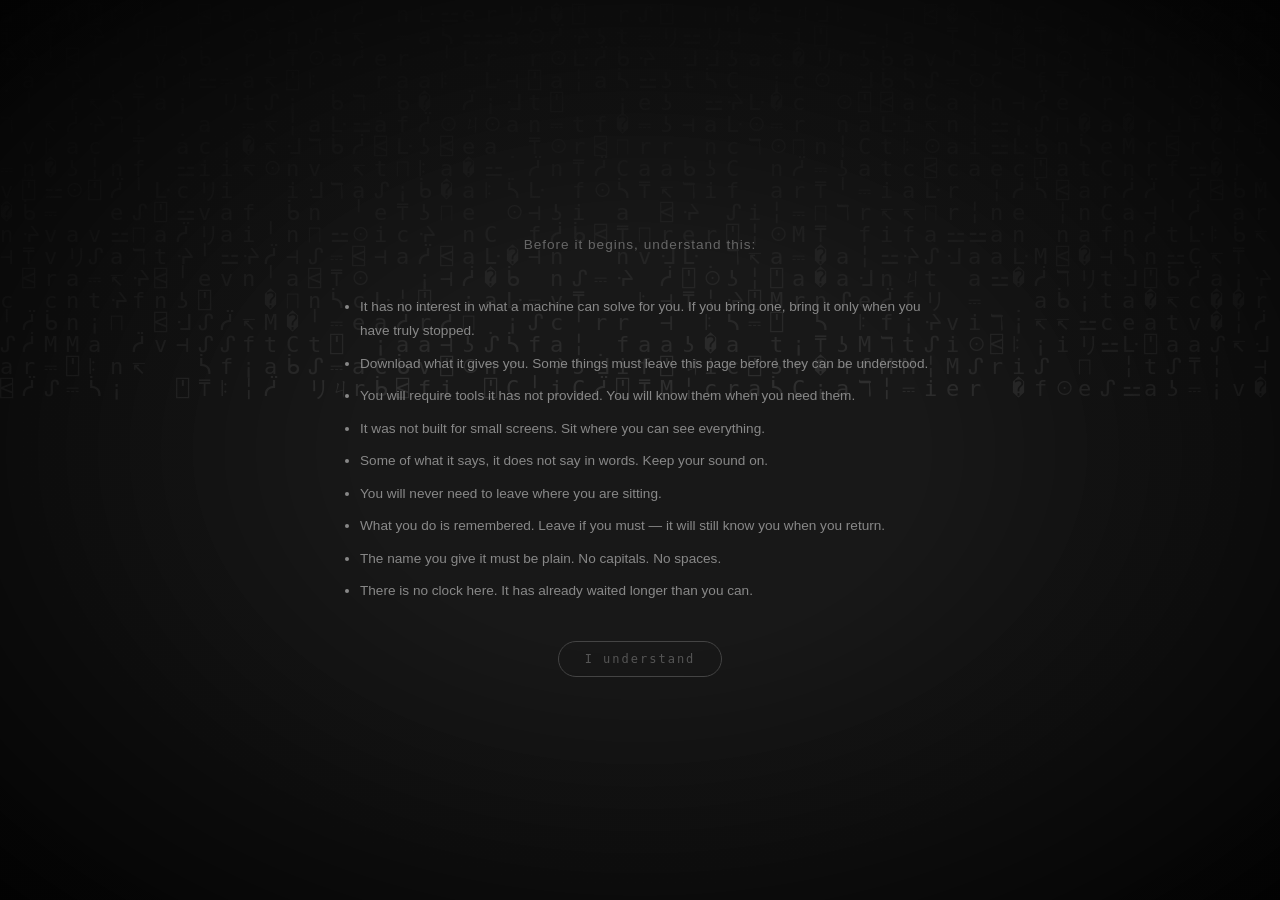
<file: index.html>
<!doctype html>
<html>
  <head>
    <meta charset="UTF-8" />
    <title></title>
    <link rel="stylesheet" href="base.css" />
    <link rel="stylesheet" href="buttons.css" />
    <link rel="stylesheet" href="page-layouts.css" />
    <link rel="stylesheet" href="stage-specific.css" />
  </head>
  <body>
    <canvas id="gibberish"></canvas>

    <div id="instructions">
  <p class="flavor">Before it begins, understand this:</p>
  <ul>
    <li>It has no interest in what a machine can solve for you. If you bring one, bring it only when you have truly stopped.</li>
    <li>Download what it gives you. Some things must leave this page before they can be understood.</li>
    <li>You will require tools it has not provided. You will know them when you need them.</li>
    <li>It was not built for small screens. Sit where you can see everything.</li>
    <li>Some of what it says, it does not say in words. Keep your sound on.</li>
    <li>You will never need to leave where you are sitting.</li>
    <li>What you do is remembered. Leave if you must — it will still know you when you return.</li>
    <li>The name you give it must be plain. No capitals. No spaces.</li>
    <li>There is no clock here. It has already waited longer than you can.</li>
  </ul>
  <button id="instructionsContinue">I understand</button>
</div>

    <div id="usernameGate" class="hidden">
      <p class="flavor">what do you call yourself?</p>
      <input
        type="text"
        id="usernameInput"
        placeholder="a name"
        autocomplete="off"
      />
      <button id="usernameSubmit">begin</button>
      <p id="usernameFeedback"></p>
    </div>

    <div id="startWrap" class="hidden">
      <button id="startBtn">ENTER</button>
    </div>

    <script src="matrix.js"></script>
    <script src="script.js"></script>
  </body>
</html>
</file>
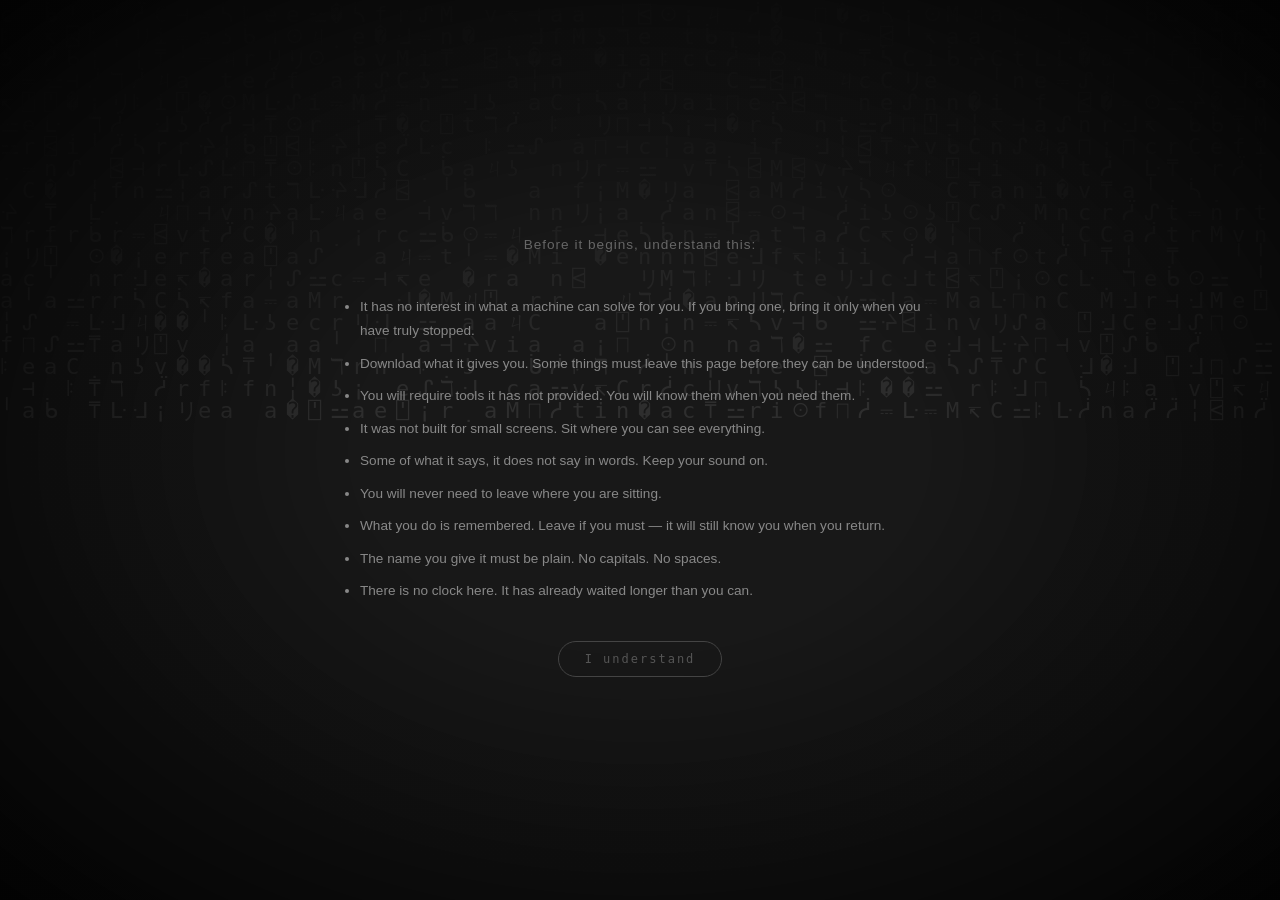
<file: final.html>
<!doctype html>
<html>
  <head>
    <meta charset="UTF-8" />
    <title></title>
    <link rel="stylesheet" href="base.css" />
    <link rel="stylesheet" href="buttons.css" />
    <link rel="stylesheet" href="page-layouts.css" />
    <link rel="stylesheet" href="stage-specific.css" />
  </head>
  <body>
    <canvas id="gibberish"></canvas>

    <div id="finalContent" style="display: none;">
      <p class="flavor">
        You have read it. Somewhere in it, something did not belong.
      </p>

      <div id="answerBlock">
        <input
          type="text"
          id="answerInput"
          placeholder="what did not belong?"
          autocomplete="off"
        />
        <button id="submitBtn">confirm</button>
        <p id="feedback"></p>
      </div>
    </div>

    <script src="matrix.js"></script>
    <script src="final.js"></script>
  </body>
</html>
</file>
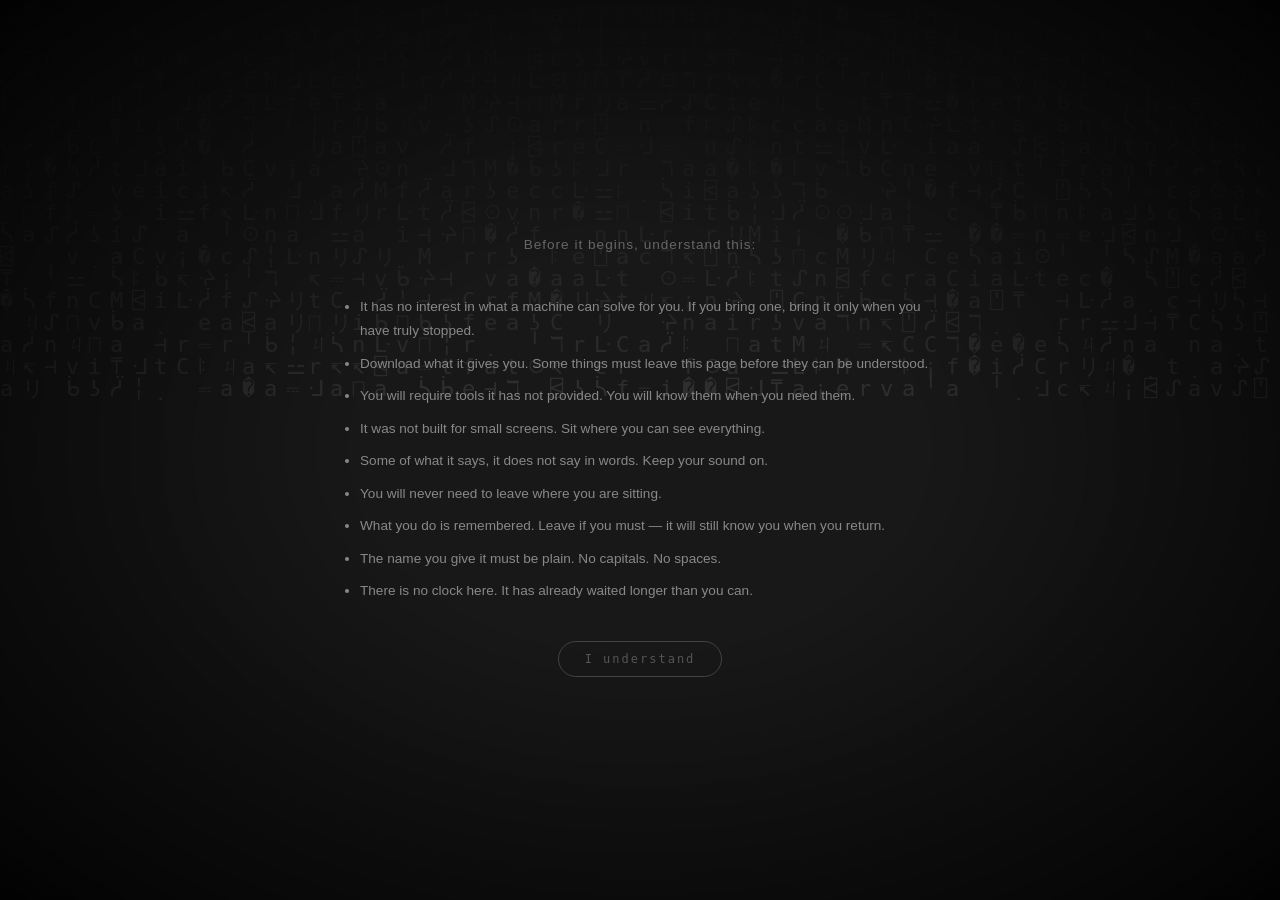
<file: landing.html>
<!doctype html>
<html>
  <head>
    <meta charset="UTF-8" />
    <title></title>
    <link rel="stylesheet" href="base.css" />
    <link rel="stylesheet" href="buttons.css" />
    <link rel="stylesheet" href="page-layouts.css" />
    <link rel="stylesheet" href="stage-specific.css" />
  </head>
  <body>
    <canvas id="gibberish"></canvas>

    <div id="landingContent">
      <p class="flavor">It is finished. You were the one it was waiting for.</p>
      <p class="flavor small">Leave your name. Then tell it yourself.</p>

      <div id="nameBlock">
        <input
          type="text"
          id="nameInput"
          placeholder="your name"
          autocomplete="off"
        />
        <button id="nameSubmitBtn">confirm</button>
      </div>

      <p class="flavor small">
        Send a message here, so it knows you were real.
      </p>

      <a
        id="contactLink"
        href="https://www.instagram.com/dorkyborky14"
        target="_blank"
        aria-label="Instagram"
      >
        <svg
          viewBox="0 0 24 24"
          width="36"
          height="36"
          fill="none"
          stroke="currentColor"
          stroke-width="1.5"
        >
          <rect x="2" y="2" width="20" height="20" rx="5" ry="5"></rect>
          <path d="M16 11.37A4 4 0 1 1 12.63 8 4 4 0 0 1 16 11.37z"></path>
          <line x1="17.5" y1="6.5" x2="17.51" y2="6.5"></line>
        </svg>
      </a>

      <p id="thanksMsg" class="hidden">It has been told.</p>
    </div>

    <script src="matrix.js"></script>
    <script src="landing.js"></script>
  </body>
</html>
</file>
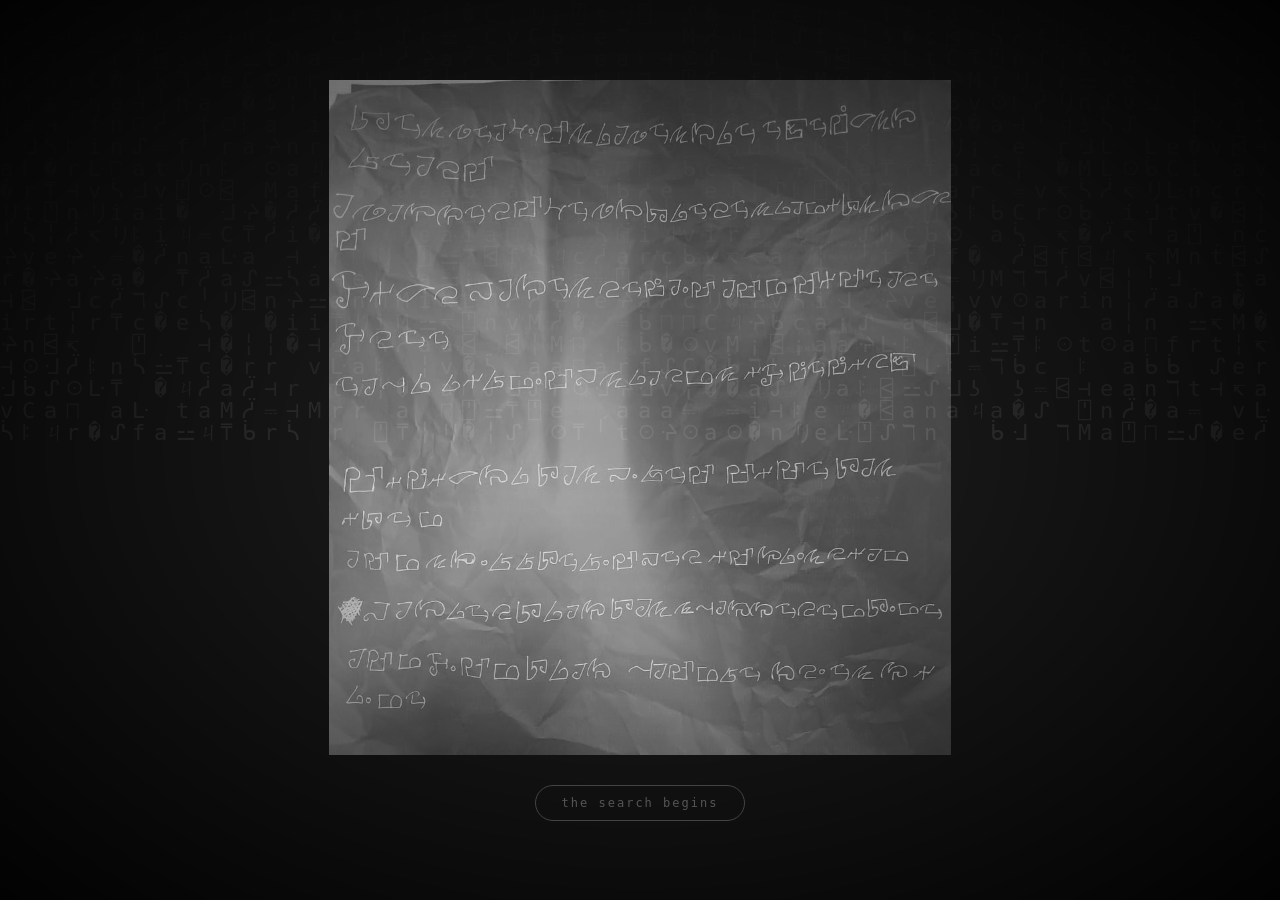
<file: poem.html>
<!doctype html>
<html>
  <head>
    <meta charset="UTF-8" />
    <title></title>
    <link rel="stylesheet" href="base.css" />
    <link rel="stylesheet" href="buttons.css" />
    <link rel="stylesheet" href="page-layouts.css" />
    <link rel="stylesheet" href="stage-specific.css" />
  </head>
  <body>
    <audio id="introAudio" src="intro.mp3"></audio>
    <canvas id="gibberish"></canvas>
    <img id="poemImage" src="poem.png" alt="the message" />
    <div id="continue">
      <button id="continueBtn">the search begins</button>
    </div>
    <div id="finalLink" class="hidden">
      <button id="finalBtn">I have found what does not belong</button>
    </div>

    <script src="matrix.js"></script>
    <script src="poem.js"></script>
  </body>
</html>
</file>
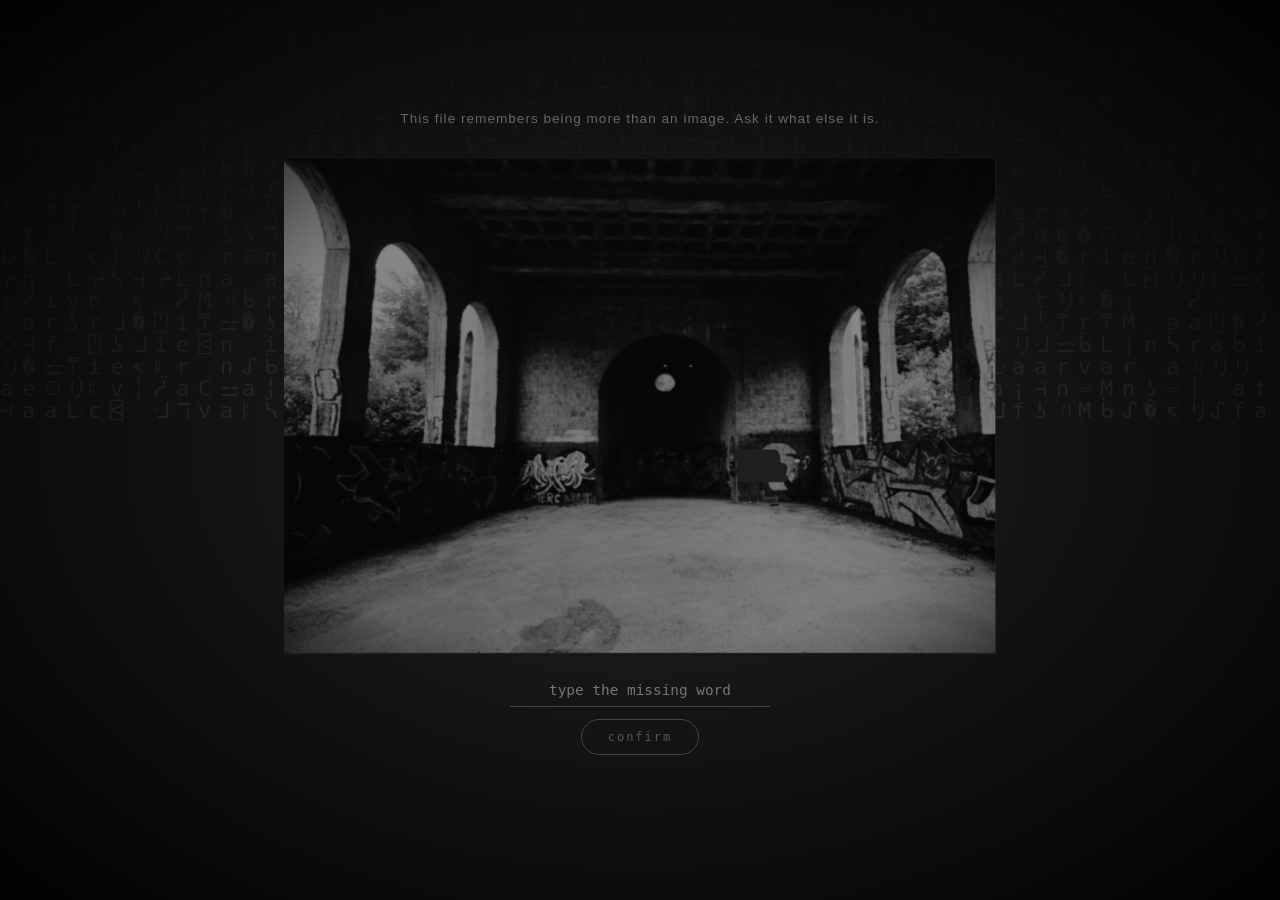
<file: stage1.html>
<!doctype html>
<html>
  <head>
    <meta charset="UTF-8" />
    <title></title>
    <link rel="stylesheet" href="base.css" />
    <link rel="stylesheet" href="buttons.css" />
    <link rel="stylesheet" href="page-layouts.css" />
    <link rel="stylesheet" href="stage-specific.css" />
  </head>
  <body>
    <canvas id="gibberish"></canvas>

    <div id="stage1Content">
      <p class="flavor">This file remembers being more than an image. Ask it what else it is.</p>

      <img id="stage1Image" src="stage1_image.png" alt="" />

      <div id="answerBlock">
        <input
          type="text"
          id="answerInput"
          placeholder="type the missing word"
          autocomplete="off"
        />
        <button id="submitBtn">confirm</button>
        <p id="feedback"></p>
      </div>

      <div id="riddleBlock" class="hidden">
        <p id="riddleText"></p>
        <button id="nextStageBtn">continue</button>
      </div>
    </div>

    <script src="matrix.js"></script>
    <script src="stage1.js"></script>
  </body>
</html>
</file>
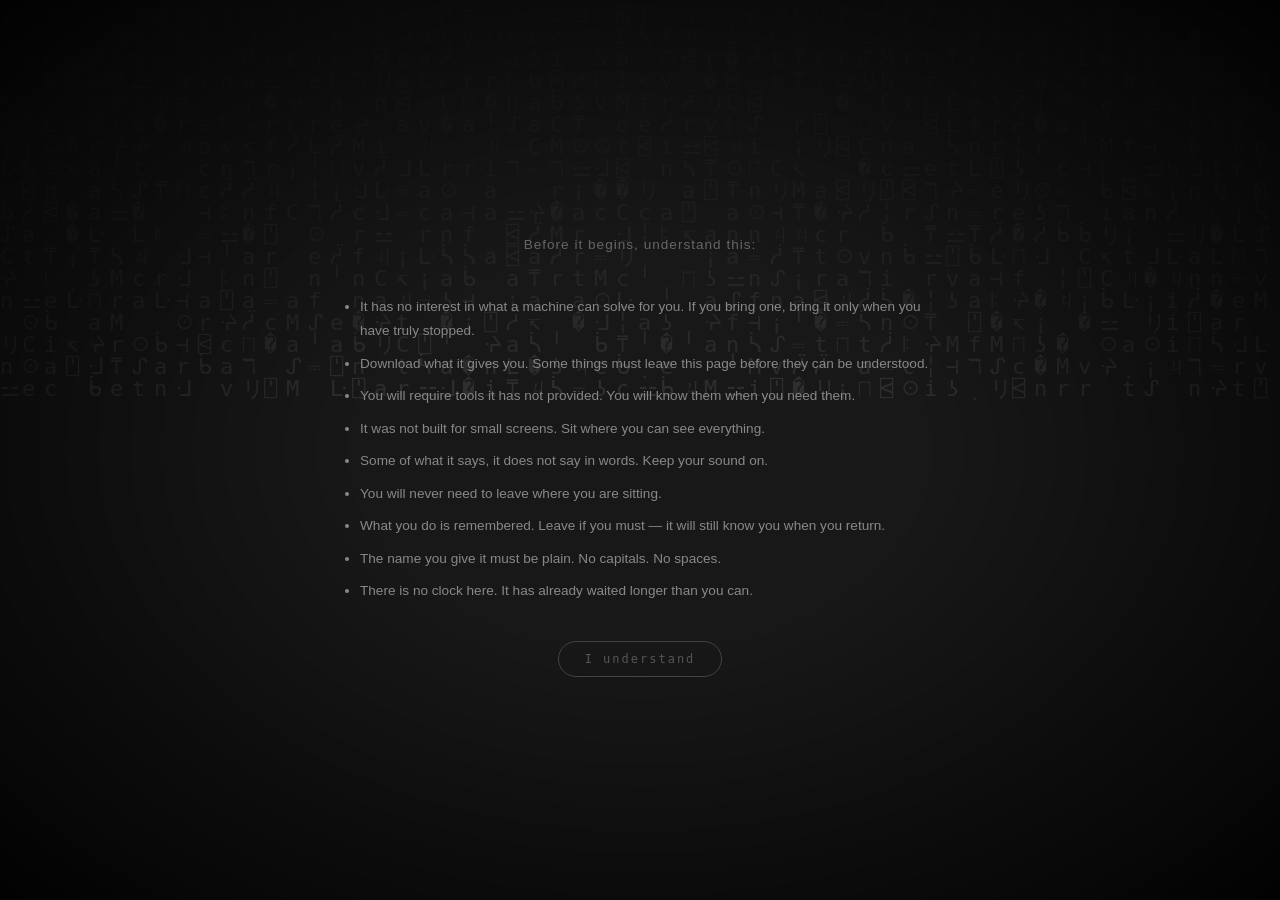
<file: stage2.html>
<!doctype html>
<html>
  <head>
    <meta charset="UTF-8" />
    <title></title>
    <link rel="stylesheet" href="base.css" />
    <link rel="stylesheet" href="buttons.css" />
    <link rel="stylesheet" href="page-layouts.css" />
    <link rel="stylesheet" href="stage-specific.css" />
  </head>
  <body>
    <canvas id="gibberish"></canvas>

    <!-- nothing here reveals itself. you must ask for what is hidden. it takes no arguments. only the calling. -->

    <div id="stage2Content" style="display: none;">
      <p class="flavor">it will not show itself.</p>

      <div id="answerBlock">
        <input
          type="text"
          id="answerInput"
          placeholder="what did it say"
          autocomplete="off"
        />
        <button id="submitBtn">confirm</button>
        <p id="feedback"></p>
      </div>

      <div id="riddleBlock" class="hidden">
        <p id="riddleText"></p>
        <button id="nextStageBtn">continue</button>
      </div>
    </div>

    <script src="matrix.js"></script>
    <script src="stage2.js"></script>
  </body>
</html>
</file>
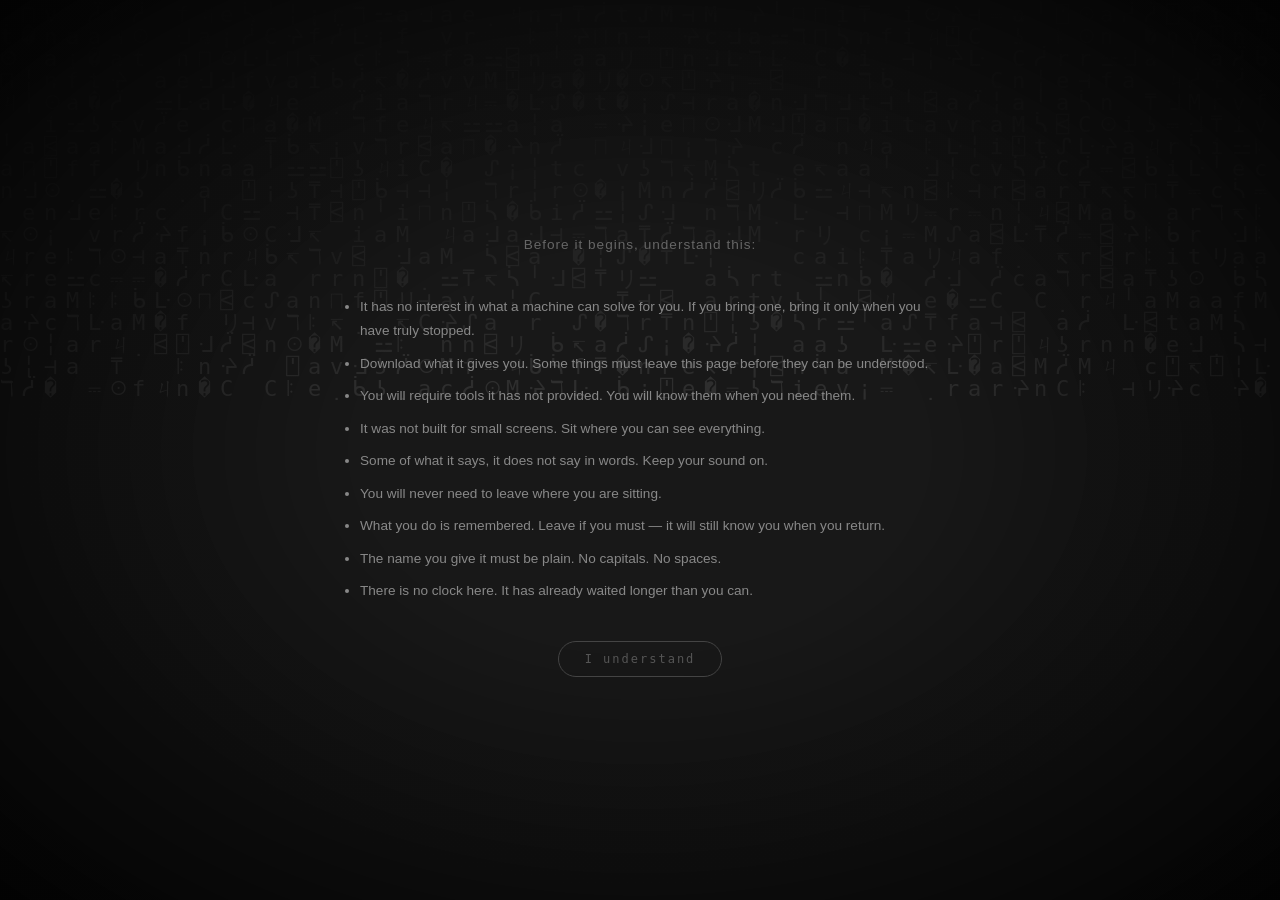
<file: stage3.html>
<!doctype html>
<html>
  <head>
    <meta charset="UTF-8" />
    <title></title>
    <link rel="stylesheet" href="base.css" />
    <link rel="stylesheet" href="buttons.css" />
    <link rel="stylesheet" href="page-layouts.css" />
    <link rel="stylesheet" href="stage-specific.css" />
  </head>
  <body>
    <canvas id="gibberish"></canvas>

    <div id="stage3Content"  style="display: none;">
      <div id="playerBox">
        <canvas id="visualizer" width="500" height="120"></canvas>
        <button id="playBtn">▶ play</button>
        <p id="captionText"></p>
      </div>
      <audio id="stage3Audio" src="stage3.wav" preload="auto"></audio>

      <div id="answerBlock">
        <input
          type="text"
          id="answerInput"
          placeholder="what was hidden"
          autocomplete="off"
        />
        <button id="submitBtn">confirm</button>
        <p id="feedback"></p>
      </div>

      <div id="riddleBlock" class="hidden">
        <p id="riddleText"></p>
        <button id="nextStageBtn">continue</button>
      </div>
    </div>

    <script src="matrix.js"></script>
    <script src="stage3.js"></script>
  </body>
</html>
</file>
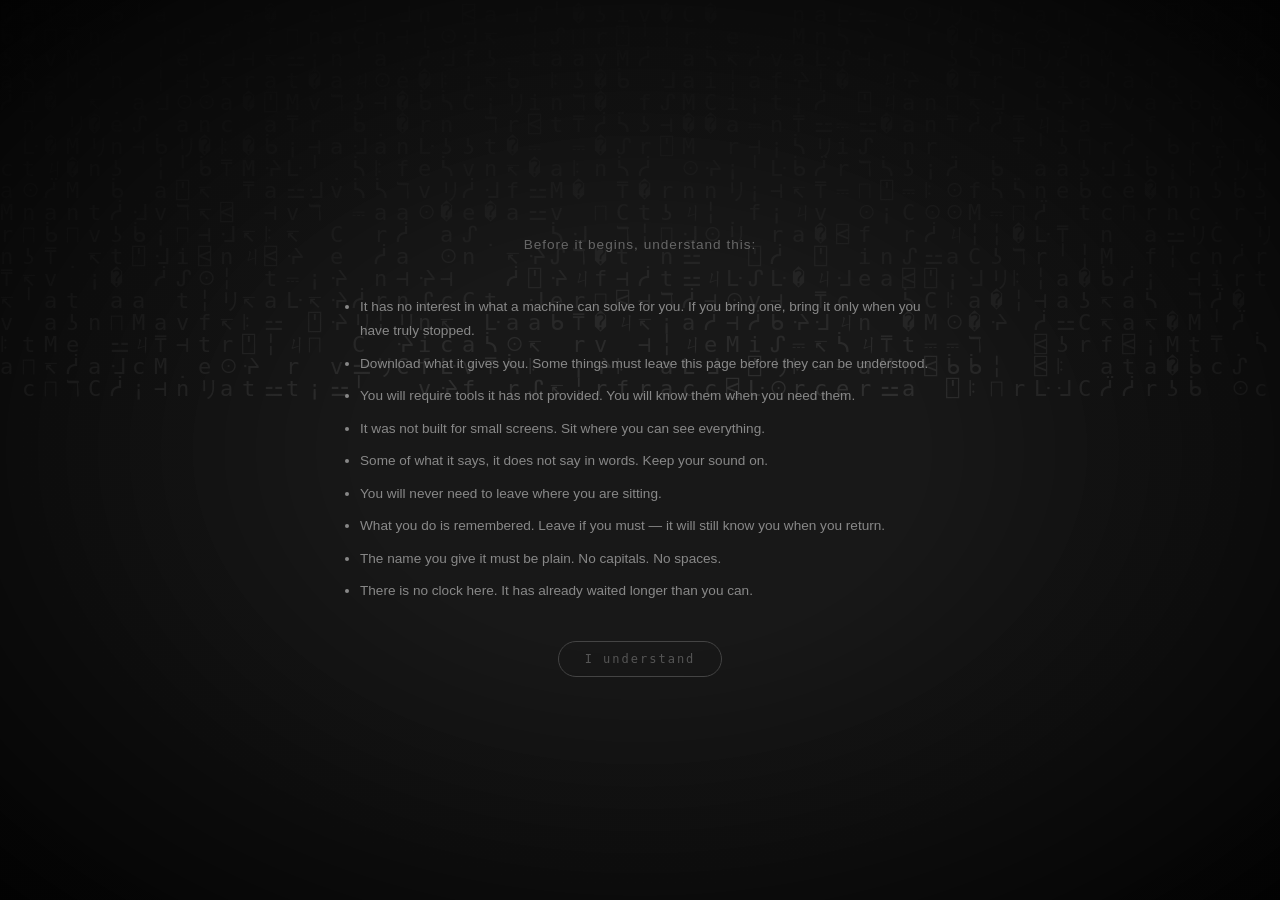
<file: stage4.html>
<!doctype html>
<html>
  <head>
    <meta charset="UTF-8" />
    <title></title>
    <link rel="stylesheet" href="base.css" />
    <link rel="stylesheet" href="buttons.css" />
    <link rel="stylesheet" href="page-layouts.css" />
    <link rel="stylesheet" href="stage-specific.css" />
  </head>
  <body>
    <canvas id="gibberish"></canvas>

    <div id="stage4Content"  style="display: none;">
      <p class="flavor">  Ordinary eyes were not built for this. Perhaps you need something other than eyes.</p>
      <img id="stage4Image" src="svsdvhxv.png" alt="" />

      <div id="answerBlock">
        <input
          type="text"
          id="answerInput"
          placeholder="enter the word"
          autocomplete="off"
        />
        <button id="submitBtn">confirm</button>
        <p id="feedback"></p>
      </div>

      <div id="riddleBlock" class="hidden">
        <p id="riddleText"></p>
        <button id="nextStageBtn">continue</button>
      </div>
    </div>

    <script src="matrix.js"></script>
    <script src="stage4.js"></script>
  </body>
</html>
</file>
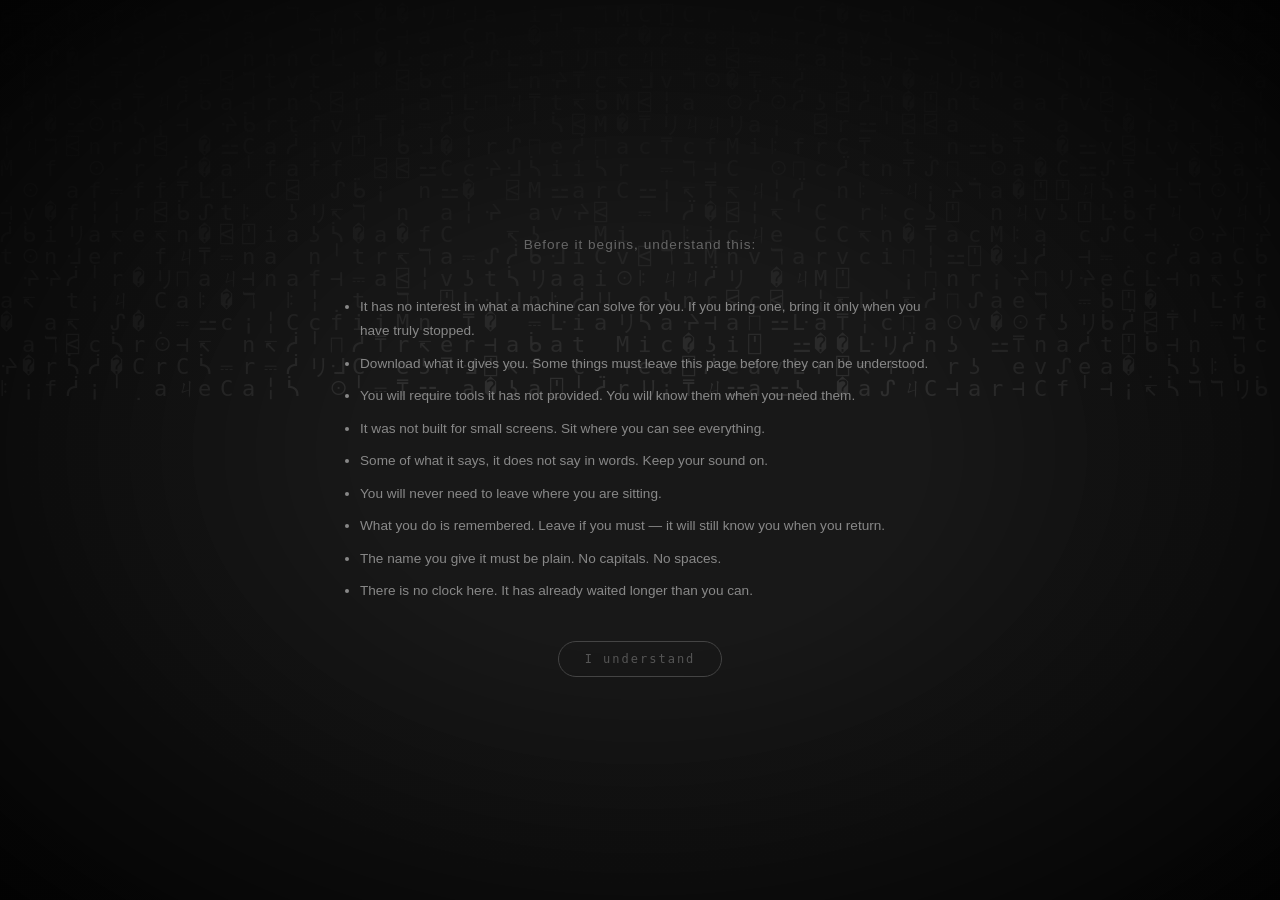
<file: stage5.html>
<!doctype html>
<html>
  <head>
    <meta charset="UTF-8" />
    <title></title>
    <link rel="stylesheet" href="base.css" />
    <link rel="stylesheet" href="buttons.css" />
    <link rel="stylesheet" href="page-layouts.css" />
    <link rel="stylesheet" href="stage-specific.css" />
  </head>
  <body>
    <canvas id="gibberish"></canvas>

    <div id="stage5Content"  style="display: none;">
      <p class="flavor">
        You were not solving puzzles. You were learning to read.
      </p>
      <p class="flavor small">
        This is everything you were meant to find. Nothing more is hidden.
      </p>

      <img id="alphabetImage" src="alphabet.jpeg" alt="" />

      <p class="flavor small">
        Go back to where it began. You will understand it now.
      </p>

      <button id="continueBtn">return to the message</button>
    </div>

    <script src="matrix.js"></script>
    <script src="stage5.js"></script>
  </body>
</html>
</file>
<file: base.css>
* { box-sizing: border-box; }

body {
  margin: 0;
  background: #1a1a1a;
  color: #b0b0b0;
  display: flex;
  align-items: center;
  justify-content: center;
  flex-direction: column;
  height: 100vh;
  font-family: "Franklin Gothic Medium", "Arial Narrow", Arial, sans-serif;
  overflow: hidden;
}

body::before {
  content: "";
  position: fixed;
  inset: 0;
  background: radial-gradient(ellipse at center, transparent 30%, rgba(0, 0, 0, 0.9) 100%);
  z-index: 2;
  pointer-events: none;
}

#gibberish {
  position: fixed;
  top: 0;
  left: 0;
  width: 100%;
  height: 100%;
  z-index: 0;
  opacity: 0.15;
}

.flavor {
  color: #666;
  font-size: 0.85rem;
  letter-spacing: 1px;
}

.hidden {
  display: none !important;
}

@keyframes flicker {
  0%, 100% { opacity: 1; }
  50% { opacity: 0.4; }
}
</file>
<file: buttons.css>
.btn, #startBtn, #continueBtn, #submitBtn, #riddleBlock button,
#playBtn, #finalLink button, #nameSubmitBtn, #usernameSubmit, #instructionsContinue {
  background: transparent;
  border: 1px solid #444;
  color: #555;
  font-family: monospace;
  font-size: 0.75rem;
  letter-spacing: 2px;
  padding: 10px 26px;
  cursor: pointer;
  border-radius: 999px;
  transition: color 0.5s ease, border-color 0.5s ease;
}

.btn:hover, #startBtn:hover, #continueBtn:hover, #submitBtn:hover,
#riddleBlock button:hover, #playBtn:hover, #finalLink button:hover,
#nameSubmitBtn:hover, #usernameSubmit:hover {
  color: #999;
  border-color: #777;
}

#startBtn {
  padding: 20px 50px;
  background-color: #232323;
  border: 1px solid rgb(201, 194, 194);
  animation: flicker 4s infinite;
  position: relative;
  z-index: 1;
  opacity: 0.1;
}

.text-input, #answerInput, #nameInput, #usernameInput {
  background: transparent;
  border: none;
  border-bottom: 1px solid #444;
  color: #b0b0b0;
  font-family: monospace;
  font-size: 0.9rem;
  padding: 8px;
  text-align: center;
  outline: none;
  width: 260px;
}

#feedback, #thanksMsg, #usernameFeedback {
  color: #555;
  font-size: 0.75rem;
  min-height: 1em;
}
</file>
<file: page-layouts.css>
#stage1Content, #stage2Content, #stage3Content, #stage4Content,
#stage5Content, #finalContent {
  position: relative;
  z-index: 3;
  display: flex;
  flex-direction: column;
  align-items: center;
  text-align: center;
  gap: 20px;
  max-width: 80vw;
}

#landingContent {
  position: relative;
  z-index: 3;
  display: flex;
  flex-direction: column;
  align-items: center;
  justify-content: center;
  text-align: center;
  gap: 2px;
  max-width: 40vw;
}

#answerBlock, #nameBlock, #usernameGate {
  position: relative;
  z-index: 10;
  display: flex;
  flex-direction: column;
  align-items: center;
  gap: 12px;
}

#continue, #finalLink {
  position: relative;
  z-index: 10;
  margin-top: 30px;
  text-align: center;
}

#riddleText {
  color: #999;
  font-size: 0.9rem;
  line-height: 1.6;
  max-width: 500px;
}
#instructions {
  position: relative;
  z-index: 10;
  max-width: 600px;
  display: flex;
  flex-direction: column;
  align-items: center;
  gap: 16px;
  text-align: left;
}
#instructions ul {
  color: #888;
  font-size: 0.85rem;
  line-height: 1.8;
  padding-left: 20px;
}
#instructions li {
  margin-bottom: 8px;
}
</file>
<file: stage-specific.css>
#poemImage {
  max-width: 70vw;
  max-height: 75vh;
  filter: grayscale(1) contrast(1.1) brightness(0.85);
  box-shadow: 0 0 120px 40px rgba(0, 0, 0, 0.9);
  mix-blend-mode: screen;
}

#stage1Image { max-width: 60vw; max-height: 55vh; }
#stage4Image { max-width: 60vw; max-height: 60vh; }
#alphabetImage { max-width: 70vw; max-height: 60vh; }

#stage3Audio { filter: grayscale(1) invert(0.85); }
#playerBox { display: flex; flex-direction: column; align-items: center; gap: 12px; }
#visualizer { background: #111; border: 1px solid #333; }

#contactLink {
  color: #777;
  display: inline-flex;
  transition: color 0.5s ease, transform 0.3s ease;
}
#contactLink:hover {
  color: #ccc;
  transform: scale(1.1);
}
#captionText {
  color: #888;
  font-size: 0.85rem;
  min-height: 1.5em;
  max-width: 500px;
  text-align: center;
  letter-spacing: 0.5px;
}
</file>
